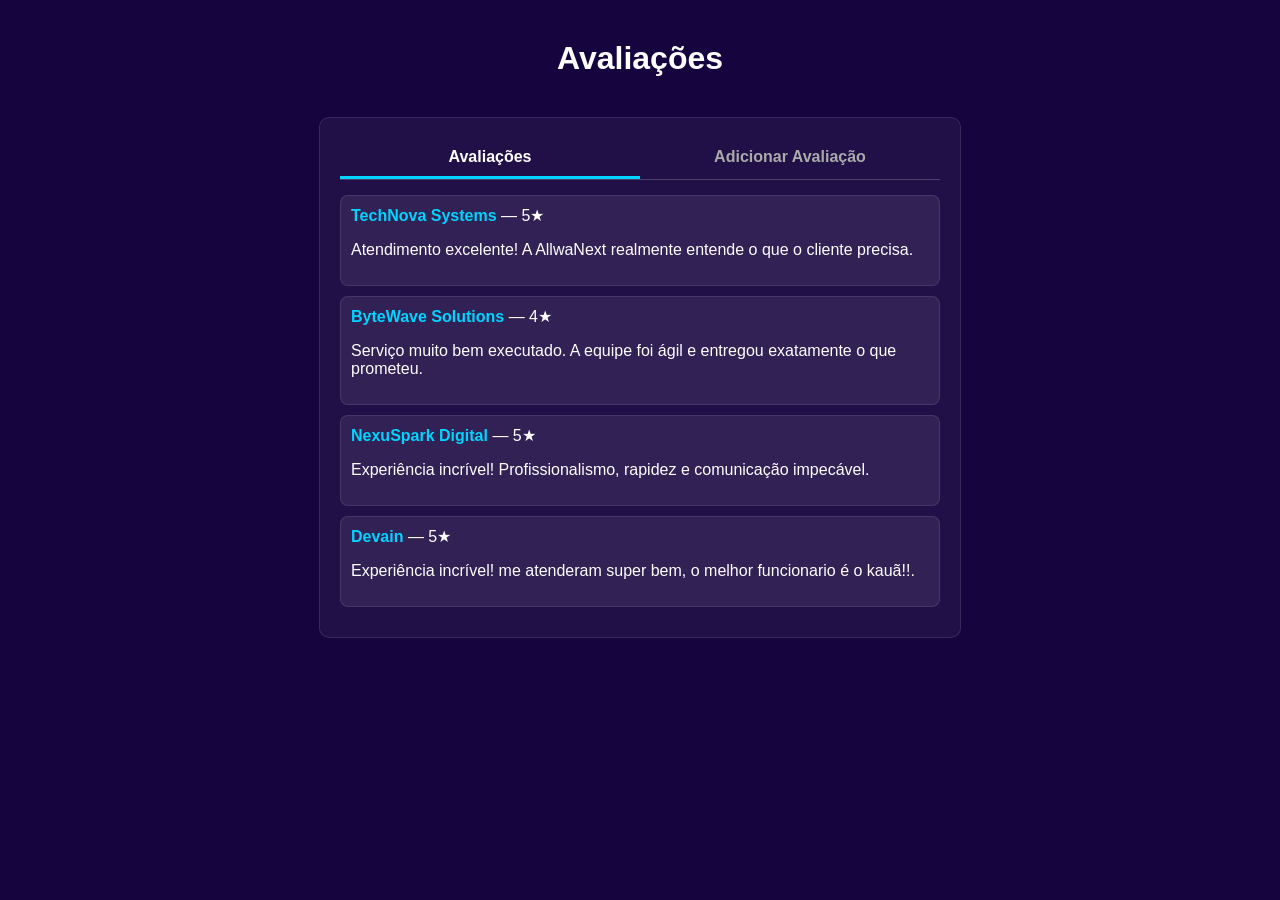
<file: avaliacoes.html>
<!--
  Este arquivo HTML mostra a aba de avaliaçao e também pra adicionar uma nova avaliação da própria pessoa
-->
<!DOCTYPE html>
<html lang="pt-br">
<head>
  <!-- Metadados obrigatórios para charset e responsividade -->
  <meta charset="UTF-8">
  <meta name="viewport" content="width=device-width, initial-scale=1">

  <!-- Título da página -->
  <title>Avaliações</title>

  <!-- Importação do arquivo CSS externo -->
  <link rel="stylesheet" href="avaliacao.css">
  <style>
    .logo {
      position: absolute;
      top: 15px;
      right: 20px;
      font-size: 1.4rem;
      font-weight: bold;
      color: #fff;
      font-family: Arial, sans-serif;
    }
  </style>
</head>
<body>

<!-- Logo no canto superior direito -->
<div class="logo"></div>

<!-- Título principal da página -->
<h1>Avaliações</h1>

<!-- Card principal que contém abas e conteúdo -->
<div class="card">

  <!-- Abas de navegação entre lista e novo envio -->
  <div class="tabs">
    <div class="tab active" data-tab="lista">Avaliações</div>
    <div class="tab" data-tab="nova">Adicionar Avaliação</div>
  </div>

  <!-- Painel da lista de avaliações -->
  <div id="lista" class="panel active">
    <!-- Conteúdo das avaliações será inserido via JavaScript -->
    <div id="reviews"></div>
  </div>

  <!-- Painel do formulário de nova avaliação -->
  <div id="nova" class="panel">
    <form id="form">

      <!-- Campo nome -->
      <label>Seu nome:</label>
      <input type="text" id="nome">

      <!-- Área de estrelas clicáveis para nota -->
      <label>Nota:</label>
      <div class="stars" id="rating">
        <span data-v="1">★</span>
        <span data-v="2">★</span>
        <span data-v="3">★</span>
        <span data-v="4">★</span>
        <span data-v="5">★</span>
      </div>

      <!-- Campo comentário -->
      <label>Comentário:</label>
      <textarea id="coment"></textarea>

      <!-- Botão para enviar avaliação -->
      <button>Enviar</button>
    </form>
  </div>

</div>

<script>
  // Valor padrão da nota selecionada
  let notas = 5;

  // Captura todas as estrelas
  const stars = document.querySelectorAll("#rating span");

  // Div onde as avaliações são exibidas / Neste projeto, os comentários enviados pelo usuário não são gravados em banco de dados.
/*O armazenamento é feito somente na memória do navegador, significando que os dados existem apenas enquanto a página permanece aberta ou enquanto a aba do navegador não é recarregada.*/
  const reviewsDiv = document.getElementById("reviews");

  // Função para ativar seleção visual das estrelas
  stars.forEach(s => {
    s.onclick = () => {
      notas = s.dataset.v;
      stars.forEach(x => x.style.opacity = x.dataset.v <= notas ? 1 : .3);
    };
  });

  // Controle de abas (ativa/desativa painéis)
  document.querySelectorAll(".tab").forEach(t => {
    t.onclick = () => {
      document.querySelectorAll(".tab").forEach(x => x.classList.remove("active"));
      document.querySelectorAll(".panel").forEach(p => p.classList.remove("active"));

      t.classList.add("active");
      document.getElementById(t.dataset.tab).classList.add("active");
    };
  });

  // Lista inicial de avaliações de exemplo
   const lista = [
  { nome: "TechNova Systems", nota: 5, msg: "Atendimento excelente! A AllwaNext realmente entende o que o cliente precisa." },
  { nome: "ByteWave Solutions", nota: 4, msg: "Serviço muito bem executado. A equipe foi ágil e entregou exatamente o que prometeu." },
  { nome: "NexuSpark Digital", nota: 5, msg: "Experiência incrível! Profissionalismo, rapidez e comunicação impecável." },
  { nome: "Devain", nota: 5, msg: "Experiência incrível! me atenderam super bem, o melhor funcionario é o kauã!!." }
];


  // Função que renderiza a lista de avaliações na tela
  function render() {
    reviewsDiv.innerHTML = lista.map(r => `
      <div class="review">
        <strong>${r.nome}</strong> — ${r.nota}★
        <p>${r.msg}</p>
      </div>
    `).join("");
  }

  // Renderiza avaliações iniciais
  render();

  // Controle do envio do formulário

  form.onsubmit = (e) => {
    e.preventDefault();

    const nome = document.getElementById("nome").value || "Anônimo";
    const msg = document.getElementById("coment").value;

    // Adiciona nova avaliação ao início da lista / mas ela existe apenas na memória do navegador e se recarregar a página irá sumir a avaliação 
    lista.unshift({ nome, nota: notas, msg });
    render();

    // Limpa formulário e reseta estrelas
    form.reset();
    notas = 5;
    stars.forEach(x => x.style.opacity = 1);

    // Volta para a aba de lista após enviar
    document.querySelector("[data-tab='lista']").click();
  };
</script>

</body>
</html>
</file>
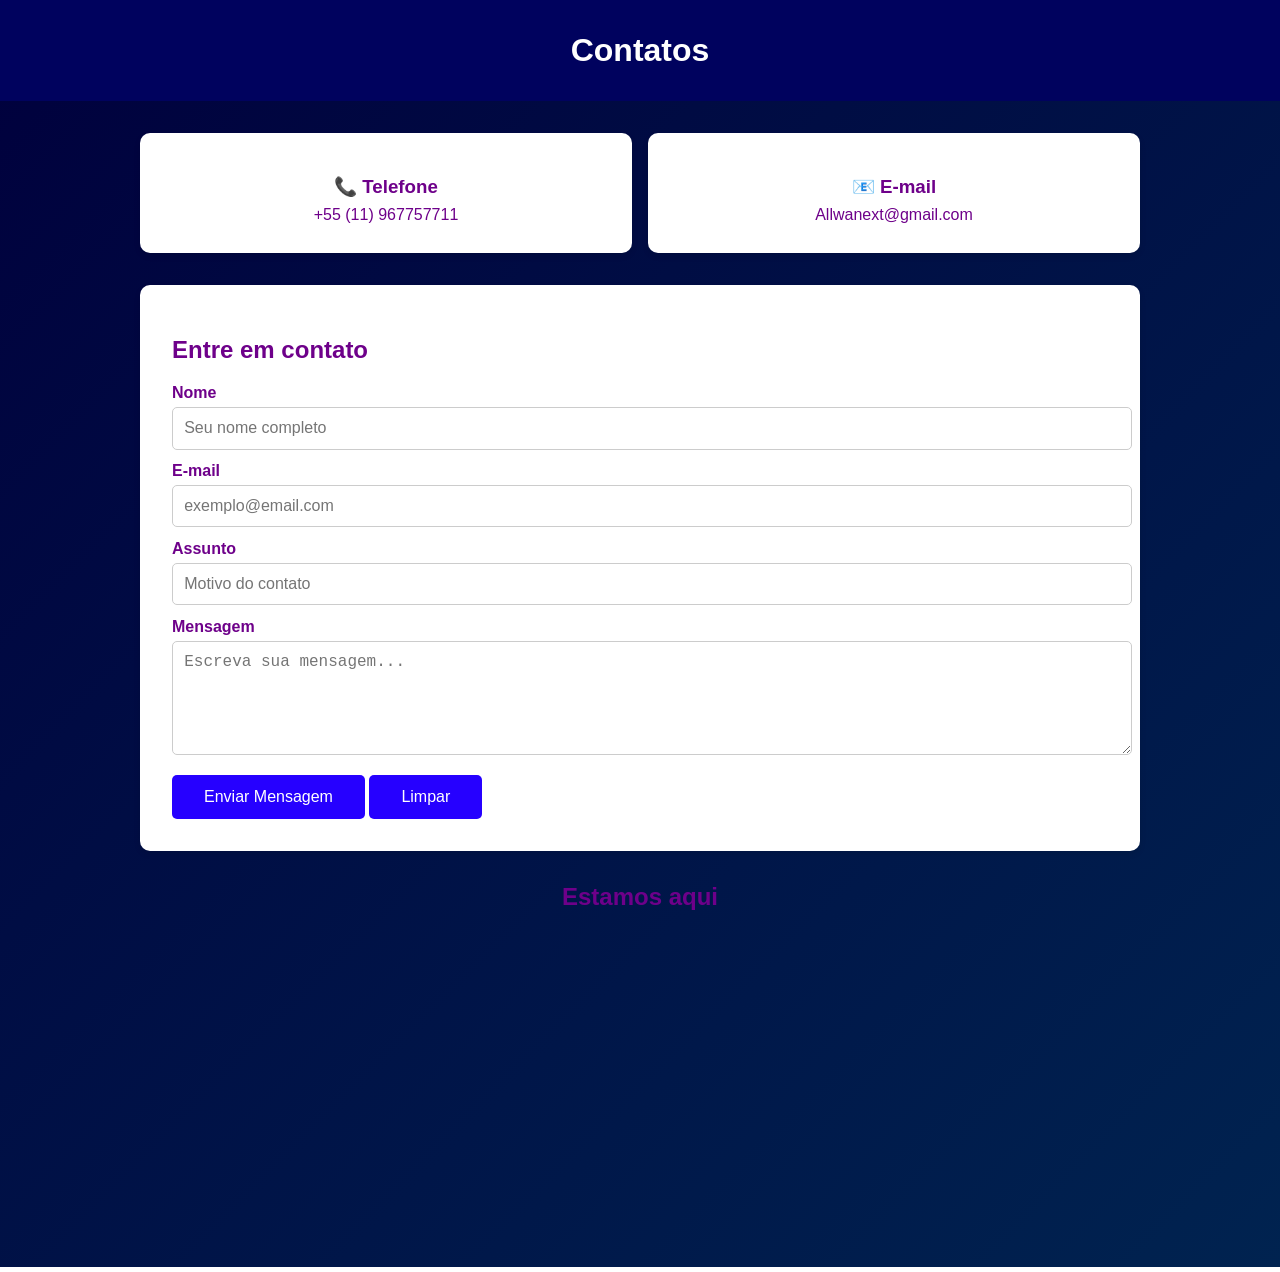
<file: contato.html>
<!DOCTYPE html>
<html lang="pt-br">
<head>
  <meta charset="UTF-8">
  <meta name="viewport" content="width=device-width, initial-scale=1.0">
  <title>Contatos</title>
  <link rel="stylesheet" href="contato.css">
  <style>
  </style>
</head>
<body>

  <header>Contatos</header>

  <div class="container">

    <!-- Informações de contato -->
    <div class="info-cards">
      <div class="card">
        <h3>📞 Telefone</h3>
        <p>+55 (11) 967757711</p>
      </div>
      <div class="card">
        <h3>📧 E-mail</h3>
        <p>Allwanext@gmail.com</p>
      </div>
    </div>

    <!-- Formulário de contato -->
    <div class="contact-form">
      <h2>Entre em contato</h2>
      <form onsubmit="enviarContato(event)">
        <label for="nome">Nome</label>
        <input type="text" id="nome" placeholder="Seu nome completo" required>

        <label for="email">E-mail</label>
        <input type="email" id="email" placeholder="exemplo@email.com" required>

        <label for="assunto">Assunto</label>
        <input type="text" id="assunto" placeholder="Motivo do contato" required>

        <label for="mensagem">Mensagem</label>
        <textarea id="mensagem" placeholder="Escreva sua mensagem..." rows="5" required></textarea>

        <button type="submit">Enviar Mensagem</button>
         <button type="reset">Limpar</button>
      </form>
    </div>

    <div class="map">
      <h2>Estamos aqui </h2>
      <iframe src='https://www.google.com/maps/embed?pb=!1m18!1m12!1m3!1d3657.6437214046487!2d-46.47680412467046!3d-23.545313378810874!2m3!1f0!2f0!3f0!3m2!1i1024!2i768!4f13.1!3m3!1m2!1s0x94ce66dec98fb855%3A0xf2b061ffbcd2ecf8!2sNeo%20Qu%C3%ADmica%20Arena!5e0!3m2!1spt-BR!2sbr!4v1764079828877!5m2!1spt-BR!2sbr' width="600" height="450" style="border:0;" allowfullscreen="" loading="lazy" referrerpolicy="no-referrer-when-downgrade"></iframe></iframe>
    </div>

  </div>

  <script>
    function enviarContato(event) {
      event.preventDefault();
      alert("✅ Sua mensagem foi enviada! Entraremos em contato em breve.");
      document.querySelector("form").reset();
    }
  </script>

</body>
</html>
</file>
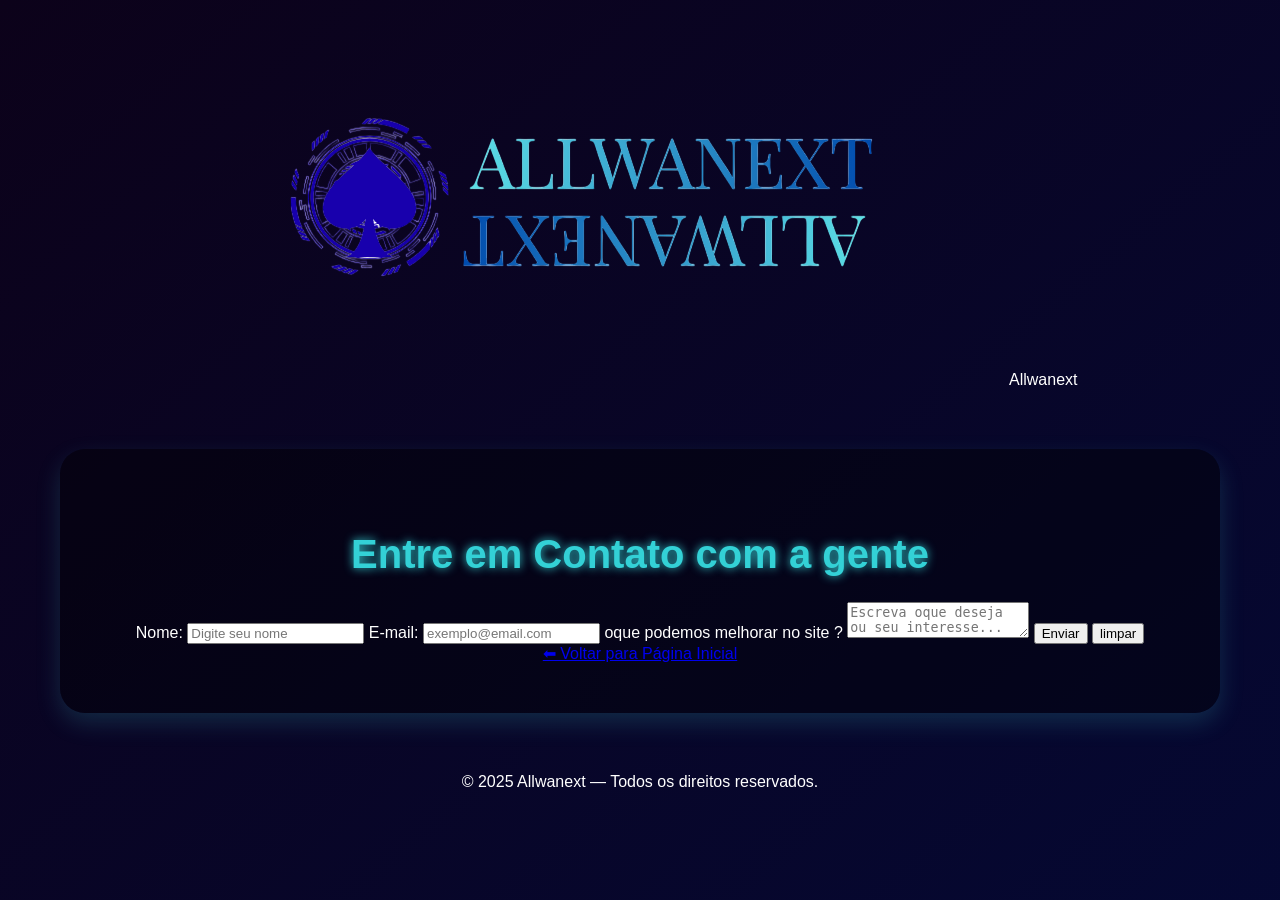
<file: fale_conosco.html>
<!DOCTYPE html>
<html lang="pt-br">
<head>
  <meta charset="UTF-8">
  <meta name="viewport" content="width=device-width, initial-scale=1.0">
  <title>Fale conosco</title>
  <link rel="stylesheet" href="style.css">
</head>

<body>

<header class="topo">
  <img src="img/ALLFUTURE .png" alt="Logo Allwanext" class="logo">
  <span class="nome-site">Allwanext</span>
</header>

  <section class="formulario">
    <h2>Entre em Contato com a gente</h2>
    <form onsubmit="enviar(event)">
      <label for="nome">Nome:</label>
      <input type="text" id="nome" placeholder="Digite seu nome" required>

      <label for="email">E-mail:</label>
      <input type="email" id="email" placeholder="exemplo@email.com" required>

      <label for="mensagem"> oque podemos melhorar no site ? </label>
      <textarea id="mensagem" placeholder="Escreva oque deseja ou seu interesse..." required></textarea>

      <button type="submit">Enviar</button>
      <button type="reset">limpar</button>
    </form>

    <a href="home.html" class="voltar">⬅ Voltar para Página Inicial</a>
  </section>

  <footer class="footer">
        <p>© 2025 Allwanext — Todos os direitos reservados.</p>
    </footer>


  <script>
    function enviar(event) {
      event.preventDefault();
      alert("✅ enviado com sucesso! Vamos analisar sua sujestão.");
      document.querySelector("form").reset();
    }
  </script>

</body>
</html>
</file>
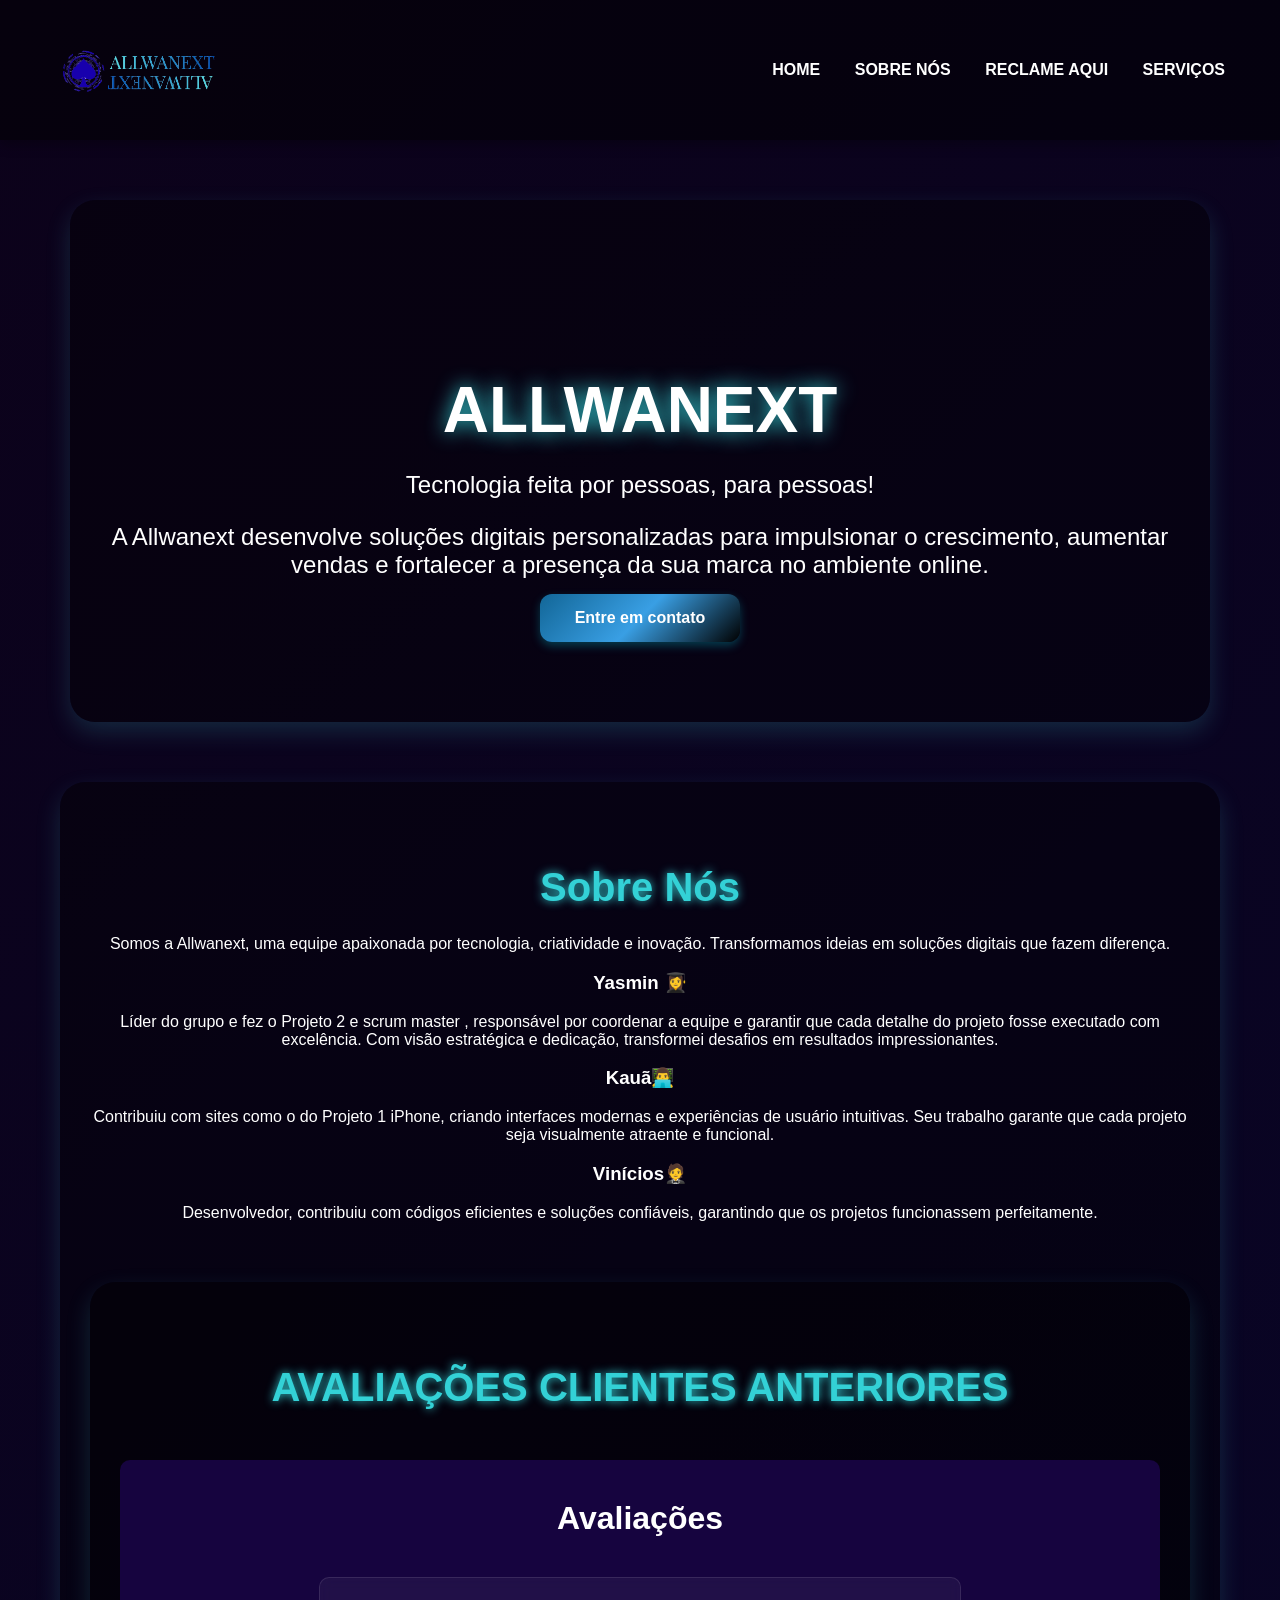
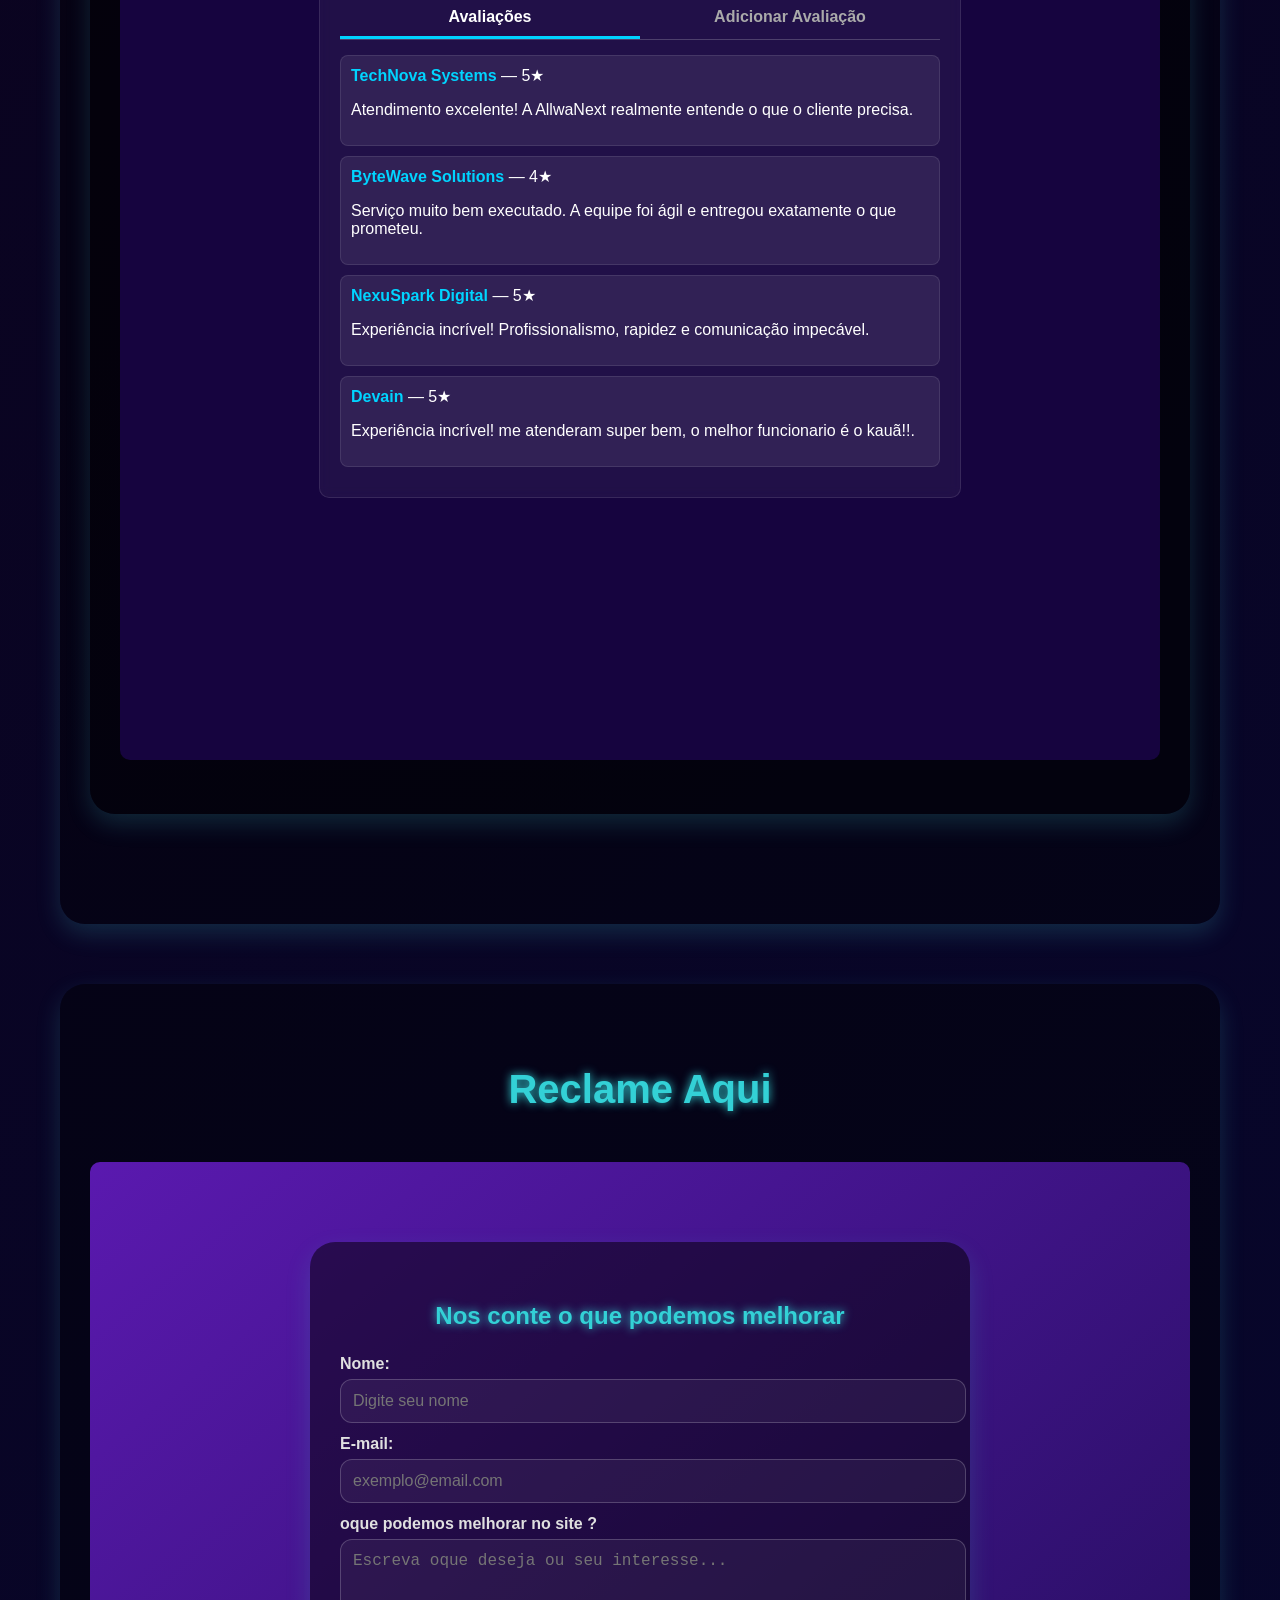
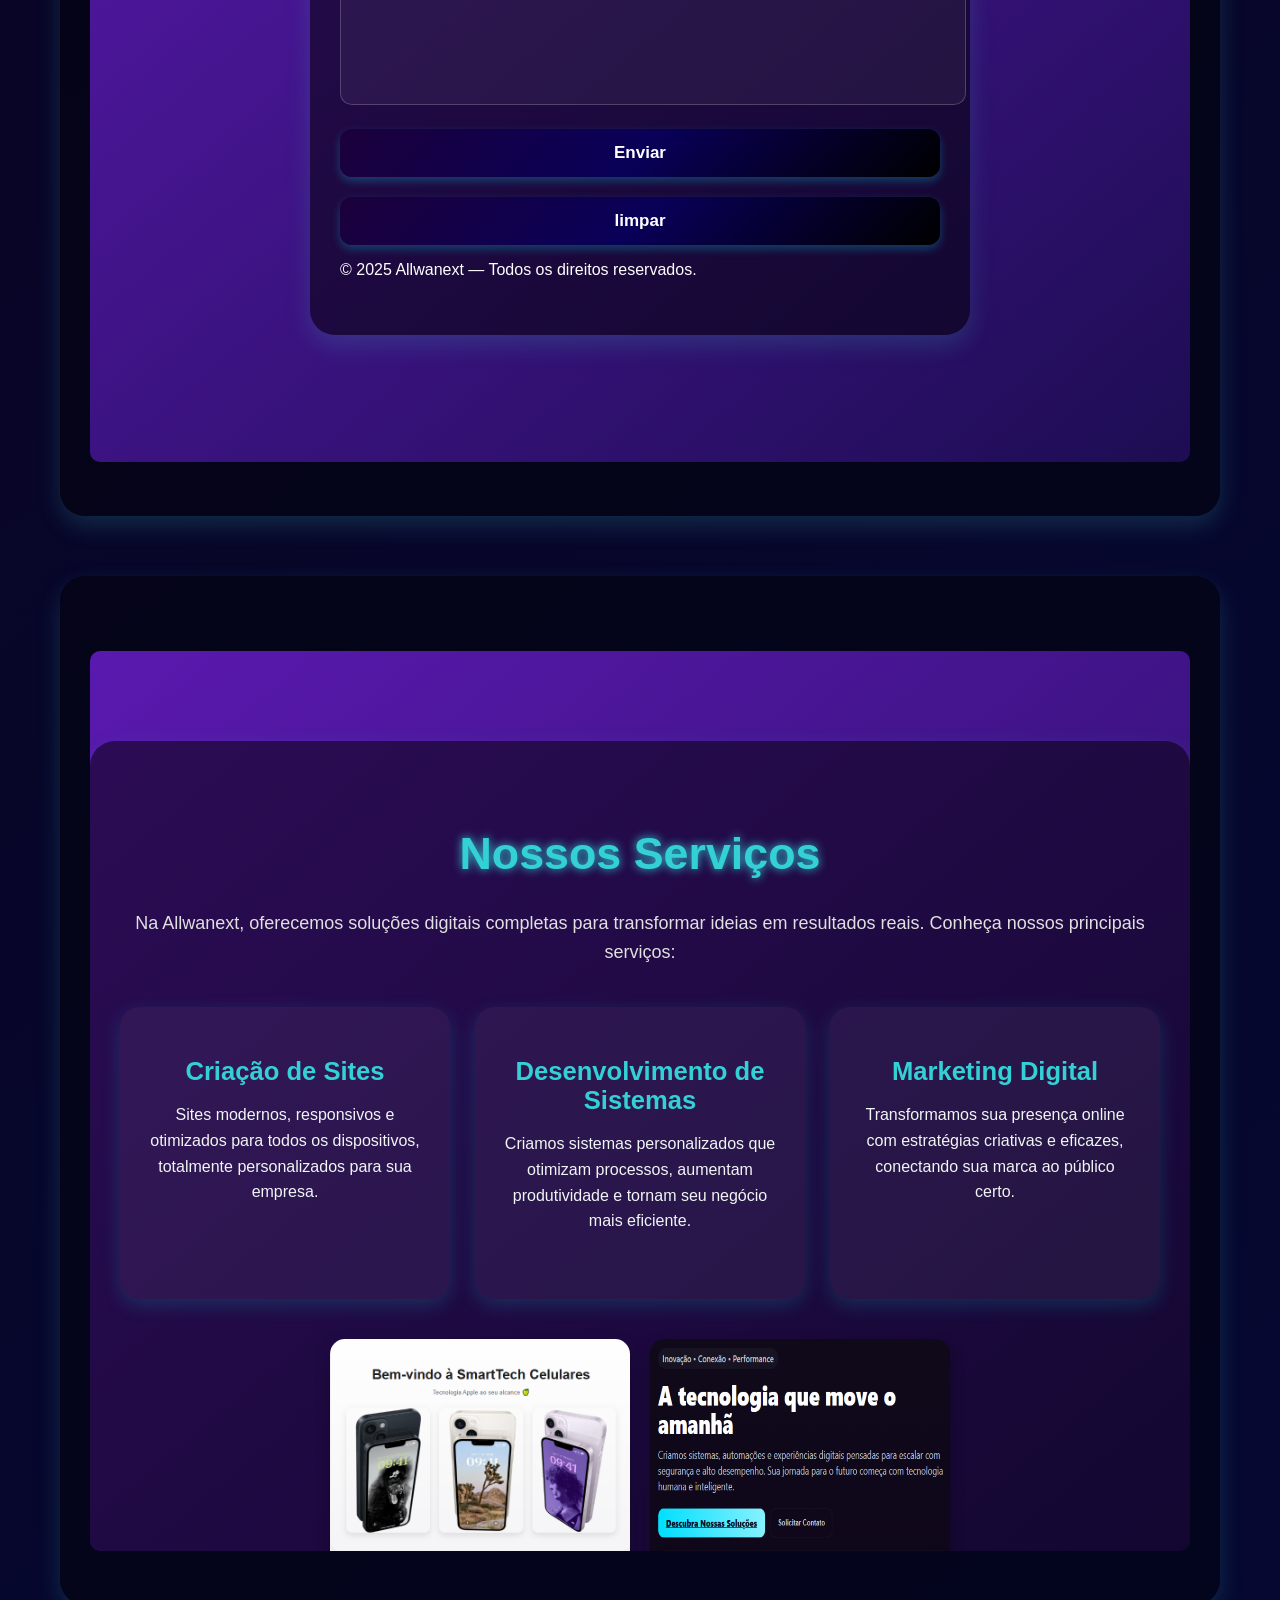
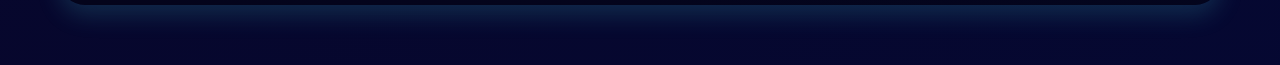
<file: home.html>
<!DOCTYPE html>
<html lang="pt-br">
<head>
    <meta charset="UTF-8">
    <meta name="viewport" content="width=device-width, initial-scale=1.0">
    <title>Allwanext</title>
    <link rel="stylesheet" href="style.css">
</head>
<body>

    <!-- MENU -->
    <header class="header">
        <img src="img/logo.png" alt="Logo ALLWANEXT" class="logo">
        <nav class="navbar">
            <a href="#home">HOME</a>
            <a href="#sobre_nos">SOBRE NÓS</a>
            <a href="#reclame_aqui">RECLAME AQUI</a>
            <a href="#servicos">SERVIÇOS</a>
        </nav>
    </header>

    <!-- HERO -->
    <section id="home" class="hero">
        <h1 class="title">ALLWANEXT</h1>
        <p class="subtitle">Tecnologia feita por pessoas, para pessoas!</p>
        <p class="subtitle">A Allwanext desenvolve soluções digitais personalizadas para impulsionar o crescimento, aumentar vendas e fortalecer a presença da sua marca no ambiente online.</p>

        <a href="contato.html" class="btn">Entre em contato</a>
    </section>

        <!-- SOBRE NÓS -->
<section id="sobre_nos" class="sobre-section">
    <h2>Sobre Nós</h2>
    <p>Somos a Allwanext, uma equipe apaixonada por tecnologia, criatividade e inovação. Transformamos ideias em soluções digitais que fazem diferença.</p>

    <div class="equipe">
        <div class="membro">
            <h3>Yasmin 👩‍🎓</h3>
            <p>Líder do grupo e fez o Projeto 2 e scrum master , responsável por coordenar a equipe e garantir que cada detalhe do projeto fosse executado com excelência. Com visão estratégica e dedicação, transformei desafios em resultados impressionantes.</p>
        </div>
        <div class="membro">
            <h3>Kauã👨‍💻</h3>
            <p>Contribuiu com sites como o do Projeto 1 iPhone, criando interfaces modernas e experiências de usuário intuitivas. Seu trabalho garante que cada projeto seja visualmente atraente e funcional.</p>
        </div>
        <div class="membro">
            <h3>Vinícios🤵</h3>
            <p>Desenvolvedor, contribuiu com códigos eficientes e soluções confiáveis, garantindo que os projetos funcionassem perfeitamente.</p>
        </div>
        <!-- RECLAME AQUI -->
    <section id="avaliacao" class="avaliacao-section">
        <h2>AVALIAÇÕES CLIENTES ANTERIORES</h2>
        <iframe src="avaliacoes.html" width="100%" height="900px"></iframe>
    </section>
</section>

    <!-- RECLAME AQUI -->
    <section id="reclame_aqui" class="reclame-section">
        <h2>Reclame Aqui</h2>
        <iframe src="reclame_aquii.html" width="100%" height="900px"></iframe>
    </section>

    <!-- SERVIÇOS -->
    <section id="" class="servicos-section">
        <iframe src="servicos.html" width="100%" height="900px"></iframe>
    </section>
    
</body>
</html>
</file>
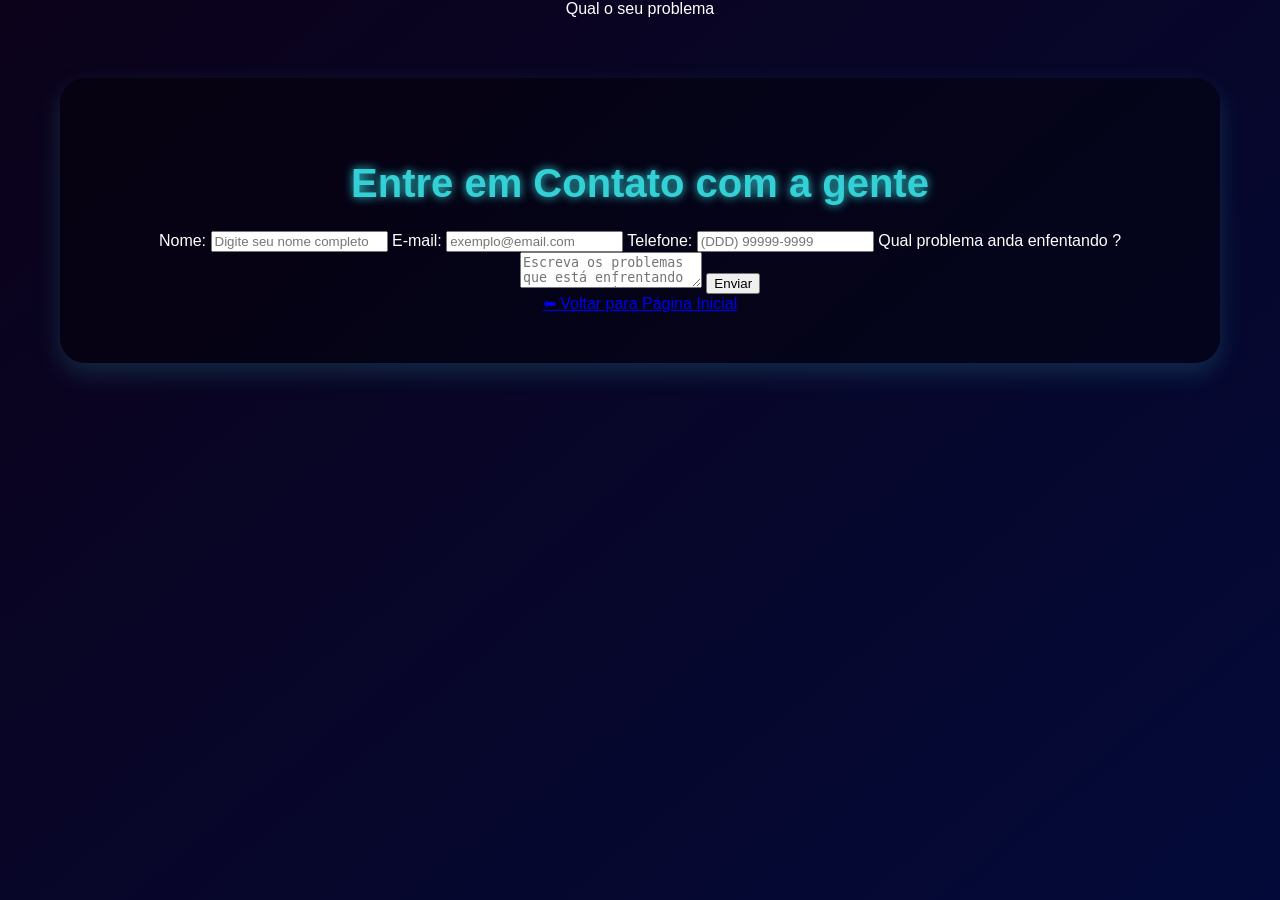
<file: reclame_aqui.html>
<!DOCTYPE html>
<html lang="pt-br">
<head>
  <meta charset="UTF-8">
  <meta name="viewport" content="width=device-width, initial-scale=1.0">
  <title>Reclamação</title>
  <link rel="stylesheet" href="style.css">
</head>

<body>

  <header>Qual o seu problema </header>

  <section class="formulario">
    <h2>Entre em Contato com a gente</h2>
    <form onsubmit="enviar(event)">
      <label for="nome">Nome:</label>
      <input type="text" id="nome" placeholder="Digite seu nome completo" required>

      <label for="email">E-mail:</label>
      <input type="email" id="email" placeholder="exemplo@email.com" required>

      <label for="telefone">Telefone:</label>
      <input type="tel" id="telefone" placeholder="(DDD) 99999-9999">

      <label for="mensagem"> Qual problema anda enfentando ? </label>
      <textarea id="mensagem" placeholder="Escreva os problemas que está enfrentando com nosso site..." required></textarea>

      <button type="submit">Enviar</button>
    </form>

    <a href="home.html" class="voltar">⬅ Voltar para Página Inicial</a>
  </section>

  <script>
    function enviar(event) {
      event.preventDefault();
      alert("✅ enviado com sucesso! Vamos analisar seu problema e tentar resolver.");
      document.querySelector("form").reset();
    }
  </script>

</body>
</html>
</file>
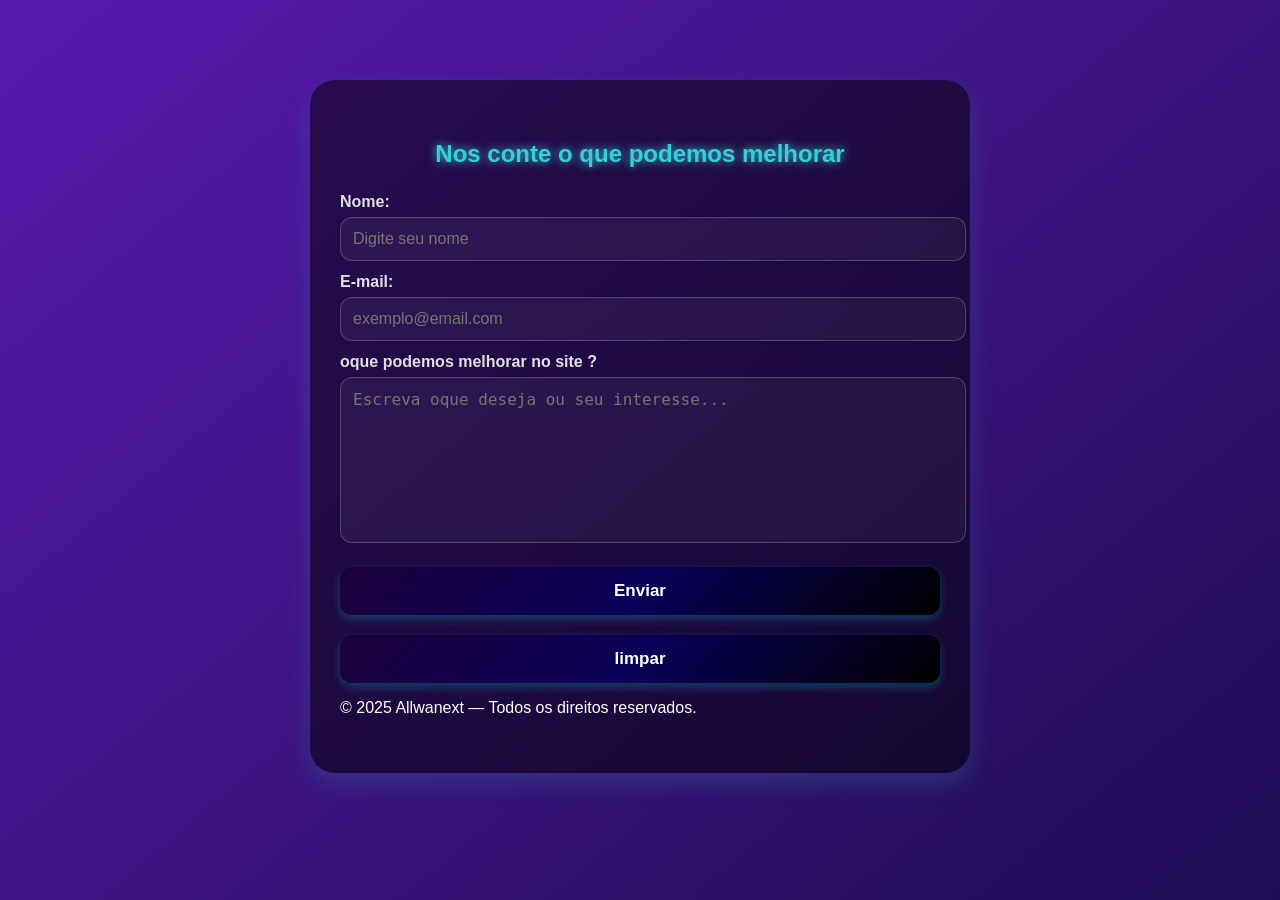
<file: reclame_aquii.html>
<!DOCTYPE html>
<html lang="pt-br">
<head>
  <meta charset="UTF-8">
  <meta name="viewport" content="width=device-width, initial-scale=1.0">
  <title>Reclame aqui</title>
  <link rel="stylesheet" href="reclame_aquii.css">
</head>

<body>

  <section class="formulario">
    <h2>Nos conte o que podemos melhorar</h2>
    <form onsubmit="enviar(event)">
      <label for="nome">Nome:</label>
      <input type="text" id="nome" placeholder="Digite seu nome" required>

      <label for="email">E-mail:</label>
      <input type="email" id="email" placeholder="exemplo@email.com" required>

      <label for="mensagem"> oque podemos melhorar no site ? </label>
      <textarea id="mensagem" placeholder="Escreva oque deseja ou seu interesse..." required></textarea>

      <button type="submit">Enviar</button>
      <button type="reset">limpar</button>
    </form>

  <footer class="footer">
        <p>© 2025 Allwanext — Todos os direitos reservados.</p>
    </footer>


  <script>
    function enviar(event) {
      event.preventDefault();
      alert("✅ enviado com sucesso! Vamos analisar sua sujestão.");
      document.querySelector("form").reset();
    }
  </script>

</body>
</html>
</file>
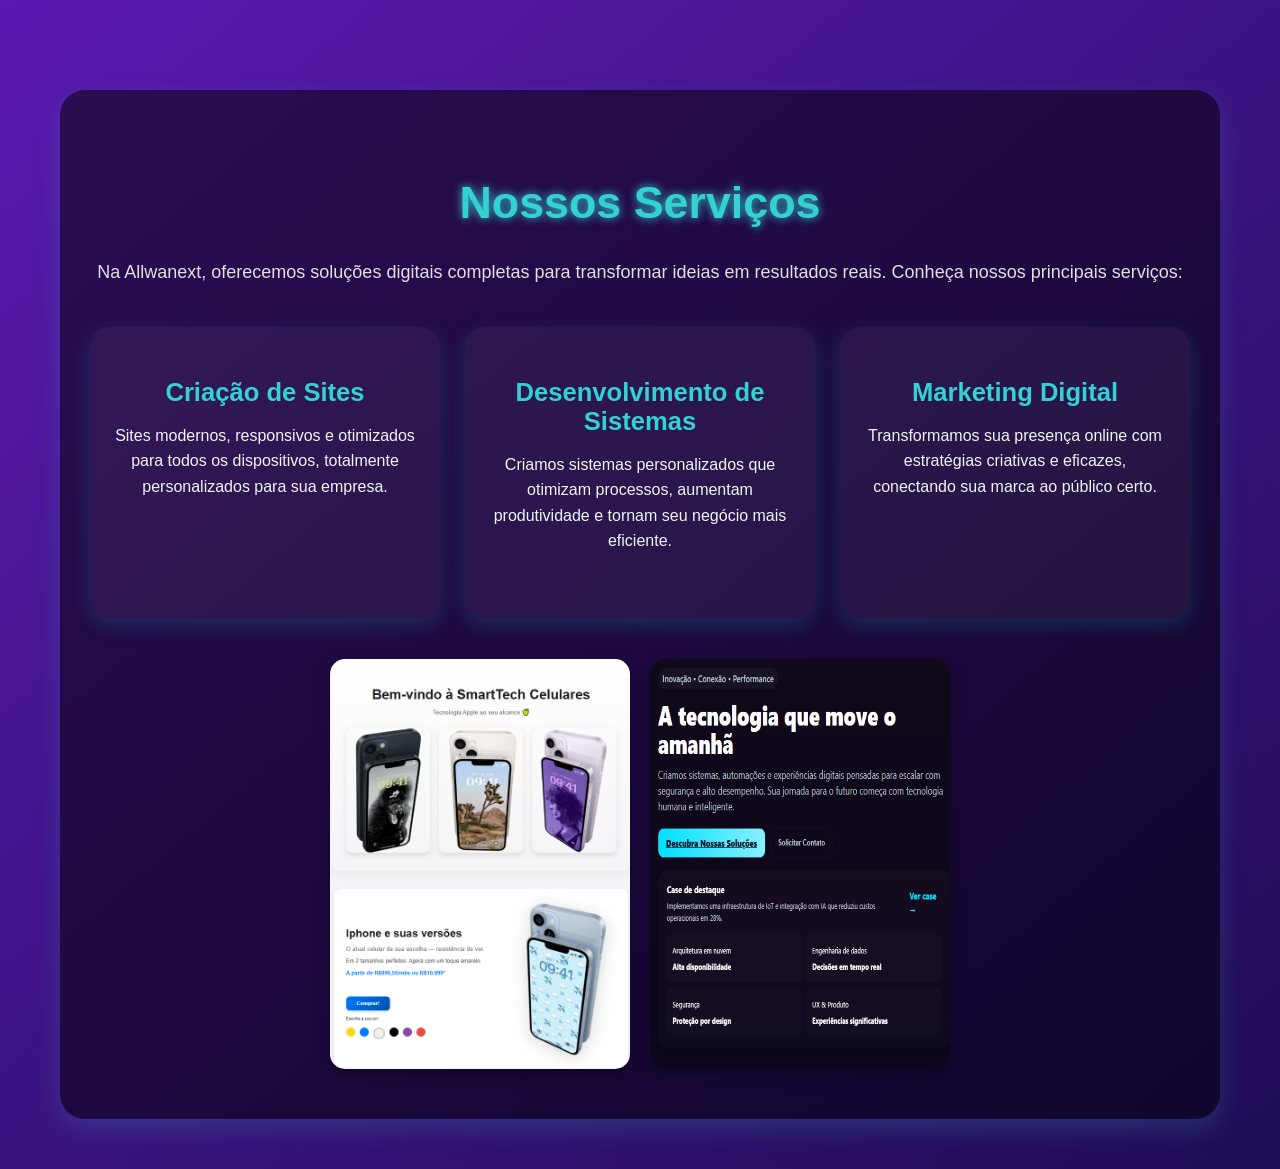
<file: servicos.html>
<!DOCTYPE html>
<html lang="pt-br">
<head>
  <meta charset="UTF-8">
  <meta name="viewport" content="width=device-width, initial-scale=1.0">
  <title>Serviços - Allwanext</title>
  <link rel="stylesheet" href="servicos.css">
</head>
<body>

  <!-- Header com logo -->
  <header class="header">
  </header>

  <!-- Seção de Serviços -->
  <section id="servicos" class="servicos-section">
    <h2>Nossos Serviços</h2>
    <p>Na Allwanext, oferecemos soluções digitais completas para transformar ideias em resultados reais. Conheça nossos principais serviços:</p>

    <div class="servicos-container">
      <div class="card">
        <h3>Criação de Sites</h3>
        <p>Sites modernos, responsivos e otimizados para todos os dispositivos, totalmente personalizados para sua empresa.</p>
      </div>

      <div class="card">
        <h3>Desenvolvimento de Sistemas</h3>
        <p>Criamos sistemas personalizados que otimizam processos, aumentam produtividade e tornam seu negócio mais eficiente.</p>
      </div>

      <div class="card">
        <h3>Marketing Digital</h3>
        <p>Transformamos sua presença online com estratégias criativas e eficazes, conectando sua marca ao público certo.</p>
      </div>
    </div>

    <!-- Galeria de projetos -->
    <div class="galeria">
      <img src="img/iphone.png" alt="Projeto 1">
      <img src="img/teste.png" alt="Projeto 2">
    </div>
  </section>

</body>
</html>
</file>
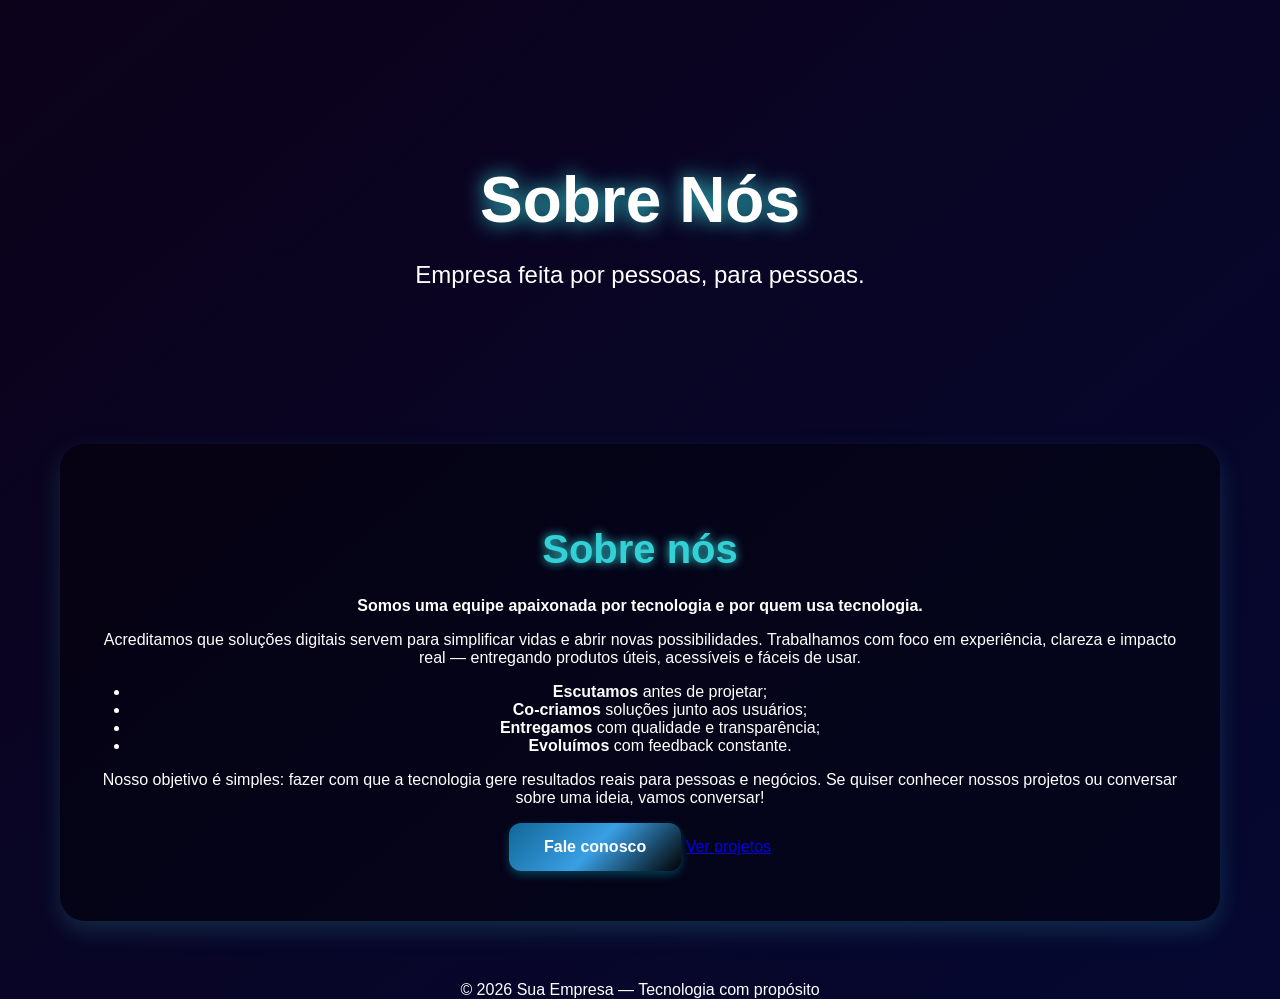
<file: sobre_nos.html>
<!DOCTYPE html>
<html lang="pt-BR">

<head>
  <meta charset="utf-8" />
  <meta name="viewport" content="width=device-width,initial-scale=1" />

  <!-- Título que aparece na aba do navegador -->
  <title>Sobre Nós — Empresa</title>

  <!-- Ligação com o arquivo de estilos externos -->
  <link rel="stylesheet" href="style.css">
</head>


<body>
  <!-- Conteúdo principal do site -->
  <main class="site">

    <!-- HERO / CABEÇALHO PRINCIPAL COM TÍTULO E FRASE DE IMPACTO -->
   
    <header class="hero" role="banner" aria-hidden="false">
      <div class="hero-content">
        <!-- Título da página -->
        <h1 class="title">Sobre Nós</h1>

        <!-- Subtítulo curto e impactante -->
        <p class="subtitle">Empresa feita por pessoas, para pessoas.</p>
      </div>
    </header>


    <!-- SEÇÃO "SOBRE NÓS" -->
   
    <section class="about" aria-labelledby="about-title">
      <div class="container">

        <!-- Esse h2 não aparece visualmente (sr-only), mas ajuda na acessibilidade -->
        <h2 id="about-title" class="sr-only">Sobre nós</h2>

        <!-- Card que centraliza e organiza o conteúdo -->
        <div class="card">

          <!-- Primeira frase de impacto -->
          <p class="lead">
            <strong>Somos uma equipe apaixonada por tecnologia e por quem usa tecnologia.</strong>
          </p>

          <!-- Um texto explicando visão e objetivo -->
          <p>
            Acreditamos que soluções digitais servem para simplificar vidas e abrir novas possibilidades.
            Trabalhamos com foco em experiência, clareza e impacto real — entregando produtos úteis, acessíveis
            e fáceis de usar.
          </p>

          <!-- Uma lista que explica como a empresa trabalha -->
          <ul class="how">
            <li><strong>Escutamos</strong> antes de projetar;</li>
            <li><strong>Co-criamos</strong> soluções junto aos usuários;</li>
            <li><strong>Entregamos</strong> com qualidade e transparência;</li>
            <li><strong>Evoluímos</strong> com feedback constante.</li>
          </ul>

          <!-- A conclusão da seção -->
          <p class="closing">
            Nosso objetivo é simples: fazer com que a tecnologia gere resultados reais para pessoas e negócios.
            Se quiser conhecer nossos projetos ou conversar sobre uma ideia, vamos conversar!
          </p>

          <!-- Botões para ação -->
          <div class="cta">
            <a href="#contato" class="btn">Fale conosco</a>
            <a href="#projetos" class="link">Ver projetos</a>
          </div>

        </div>
      </div>
    </section>


    <!-- RODAPÉ -->
    
    <footer class="site-footer" role="contentinfo">
      <div class="container small">
        © <span id="year"></span> Sua Empresa — Tecnologia com propósito
      </div>
    </footer>

  </main>


 
  <!-- SCRIPT: ATUALIZA O ANO DO RODAPÉ AUTOMATICAMENTE -->

  <script>
    document.getElementById('year').textContent = new Date().getFullYear();
  </script>

</body>
</html>
</file>
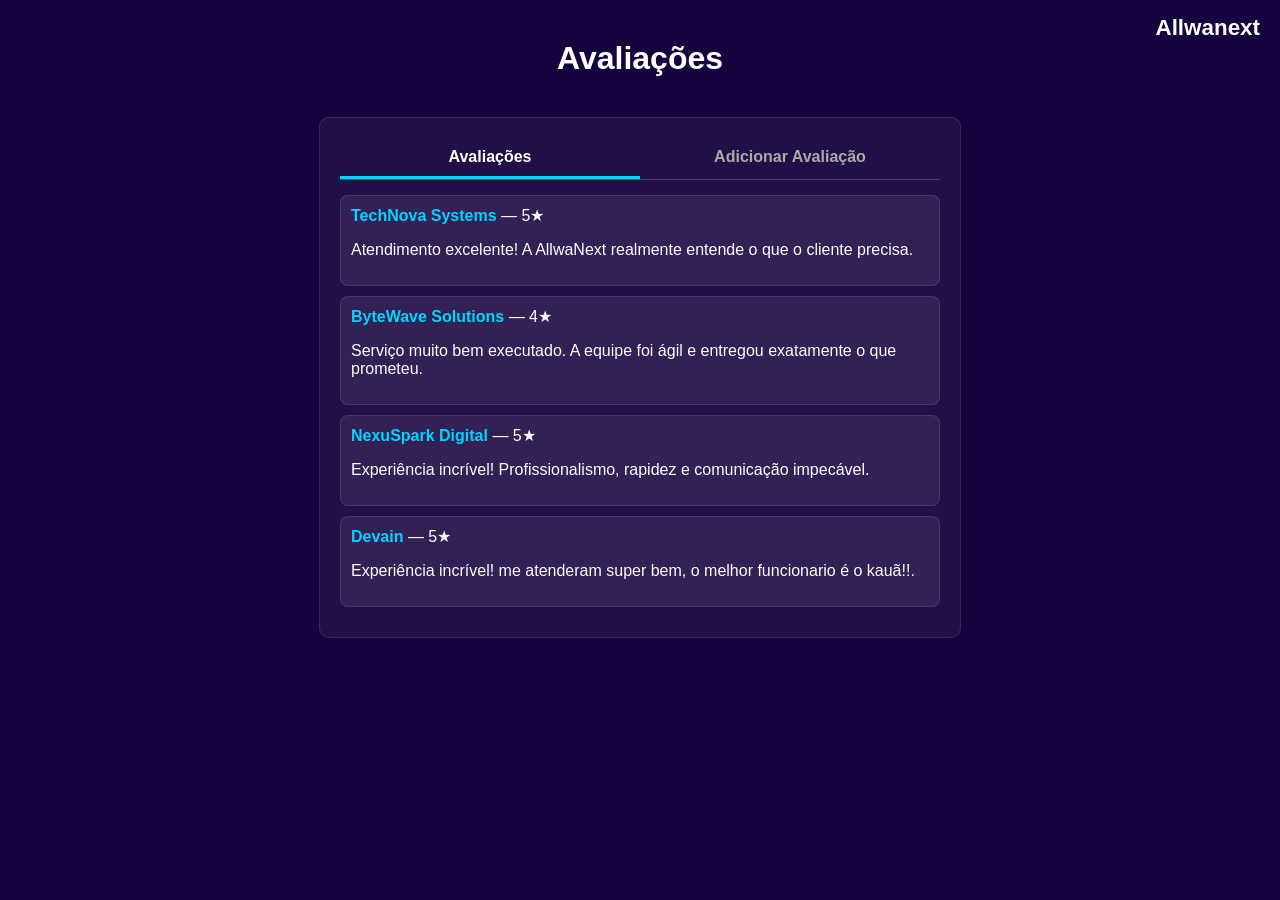
<file: Avaliaçao/avaliação.html>
<!--
  Este arquivo HTML mostra a aba de avaliaçao e também pra adicionar uma nova avaliação da própria pessoa
-->
<!DOCTYPE html>
<html lang="pt-br">
<head>
  <!-- Metadados obrigatórios para charset e responsividade -->
  <meta charset="UTF-8">
  <meta name="viewport" content="width=device-width, initial-scale=1">

  <!-- Título da página -->
  <title>Avaliações</title>

  <!-- Importação do arquivo CSS externo -->
  <link rel="stylesheet" href="style.css">
  <style>
    .logo {
      position: absolute;
      top: 15px;
      right: 20px;
      font-size: 1.4rem;
      font-weight: bold;
      color: #fff;
      font-family: Arial, sans-serif;
    }
  </style>
</head>
<body>

<!-- Logo no canto superior direito -->
<div class="logo">Allwanext</div>

<!-- Título principal da página -->
<h1>Avaliações</h1>

<!-- Card principal que contém abas e conteúdo -->
<div class="card">

  <!-- Abas de navegação entre lista e novo envio -->
  <div class="tabs">
    <div class="tab active" data-tab="lista">Avaliações</div>
    <div class="tab" data-tab="nova">Adicionar Avaliação</div>
  </div>

  <!-- Painel da lista de avaliações -->
  <div id="lista" class="panel active">
    <!-- Conteúdo das avaliações será inserido via JavaScript -->
    <div id="reviews"></div>
  </div>

  <!-- Painel do formulário de uma nova avaliação -->
  <div id="nova" class="panel">
    <form id="form">

      <!-- Campo nome -->
      <label>Seu nome:</label>
      <input type="text" id="nome">

      <!-- Área de estrelas clicáveis para nota -->
      <label>Nota:</label>
      <div class="stars" id="rating">
        <span data-v="1">★</span>
        <span data-v="2">★</span>
        <span data-v="3">★</span>
        <span data-v="4">★</span>
        <span data-v="5">★</span>
      </div>

      <!-- Campo comentário -->
      <label>Comentário:</label>
      <textarea id="coment"></textarea>

      <!-- Botão para enviar avaliação -->
      <button>Enviar</button>
    </form>
  </div>

</div>

<script>
  // Valor máximo da nota selecionada
  let notas = 5;

  // Captura todas as estrelas / ele pega todos os elementos span que estão dentro com o id rating.
  const stars = document.querySelectorAll("#rating span");

  // Div onde as avaliações são exibidas / pega a div onde as avaliações aparecem
  const reviewsDiv = document.getElementById("reviews");

  // Aqui ele pega cada estrela, adiciona um botão, depois de clicar ele salva o valor e aumenta a opacidade
  // e reduz a opacidade das estrelas acima da nota
  stars.forEach(s => {
    s.onclick = () => {
      notas = s.dataset.v;
      stars.forEach(x => x.style.opacity = x.dataset.v <= notas ? 1 : .3);
    };
  });

  // Ele pega todos os elementos com classe .tab (as abas) e quando clica em uma aba,
  // ele remove todas as abas e dos painéis e ativa somente a aba clicada
  document.querySelectorAll(".tab").forEach(t => {
    t.onclick = () => {
      document.querySelectorAll(".tab").forEach(x => x.classList.remove("active"));
      document.querySelectorAll(".panel").forEach(p => p.classList.remove("active"));

      t.classList.add("active");
      document.getElementById(t.dataset.tab).classList.add("active");
    };
  });

  // Lista de exemplo das avaliaçoes
   const lista = [
  { nome: "TechNova Systems", nota: 5, msg: "Atendimento excelente! A AllwaNext realmente entende o que o cliente precisa." },
  { nome: "ByteWave Solutions", nota: 4, msg: "Serviço muito bem executado. A equipe foi ágil e entregou exatamente o que prometeu." },
  { nome: "NexuSpark Digital", nota: 5, msg: "Experiência incrível! Profissionalismo, rapidez e comunicação impecável." },
  { nome: "Devain", nota: 5, msg: "Experiência incrível! me atenderam super bem, o melhor funcionario é o kauã!!." }
];


  //Percorre a lista de avaliação, cria um bloco HTML para cada avaliação, junta tudo em um único texto
  // e coloca tudo dentro da div reviews
  function render() {
    reviewsDiv.innerHTML = lista.map(r => `
      <div class="review">
        <strong>${r.nome}</strong> — ${r.nota}★
        <p>${r.msg}</p>
      </div>
    `).join("");
  }

  // Renderiza avaliações iniciais / Chama a função acima para mostrar as avaliações na tela assim que o site carregar.
  render();

  // Controle do envio do formulário / Impede que o formulário atualize a página ao enviar.
  // E depois pega os dados  
  form.onsubmit = (e) => {
    e.preventDefault();

    const nome = document.getElementById("nome").value || "Anônimo";
    const msg = document.getElementById("coment").value;

    // Adiciona nova avaliação ao início da lista / Coloca a nova avaliação no início da lista e renderiza tudo
    lista.unshift({ nome, nota: notas, msg });
    render();

    // Limpa formulário e reseta estrelas
    form.reset();
    notas = 5;
    stars.forEach(x => x.style.opacity = 1);

    // Volta para a aba de lista após enviar
    document.querySelector("[data-tab='lista']").click();
  };
</script>

</body>
</html>
</file>
<file: avaliacao.css>
/* ================= ESTILO GERAL DA PÁGINA =================
   Define cor de fundo, fonte básica e cor padrão do texto.
   Deixa o visual escuro e moderno. */
body {
  background: #16043f;
  color: #fff;
  font-family: Arial, sans-serif;
  margin: 0;
  padding: 0;
}

/* Título principal da página */
h1 {
  text-align: center;
  margin-top: 40px;
  font-size: 2rem;
  font-weight: bold;
}

/* ================= CARD PRINCIPAL =================
   Caixa central onde ficam as abas, avaliações e formulário.
   Usa glassmorphism leve com blur e transparência. */
.card {
  width: 90%;
  max-width: 600px;
  margin: 40px auto;
  background: rgba(255, 255, 255, 0.05);
  padding: 20px;
  border-radius: 10px;
  backdrop-filter: blur(6px);
  border: 1px solid rgba(255, 255, 255, 0.1);
}

/* ================= LOGO SUPERIOR DIREITA =================
   Mostra a marca "AllwaNext" no topo, em branco e negrito. */
.logo {
  position: absolute;
  top: 15px;
  right: 20px;
  font-size: 1.4rem;
  font-weight: bold;
  color: #fff;
  font-family: Arial, sans-serif;
}

/* ================= ABAS =================
   São usadas para alternar entre a lista e o formulário.
   A aba ativa muda de cor e ganha linha inferior. */
.tabs {
  display: flex;
  border-bottom: 1px solid rgba(255, 255, 255, 0.2);
  margin-bottom: 15px;
}

.tab {
  flex: 1;
  text-align: center;
  padding: 10px;
  cursor: pointer;
  font-weight: bold;
  color: #aaa;
}

.tab.active {
  color: #fff;
  border-bottom: 3px solid #00d4ff;
}

/* ================= PAINÉIS =================
   Apenas o painel ativo é exibido. */
.panel {
  display: none;
}
.panel.active {
  display: block;
}

/* ================= LISTA DE AVALIAÇÕES =================
   Cada avaliação é exibida como um card interno. */
.review {
  background: rgba(255, 255, 255, 0.07);
  padding: 10px;
  margin-bottom: 10px;
  border-radius: 8px;
  border: 1px solid rgba(255, 255, 255, 0.1);
}

.review strong {
  color: #00d4ff; /* Nome do usuário destacado */
}

/* ================= FORMULÁRIO =================
   Campos de texto e textarea estilizados com transparência.
   Mantém visual coerente com o tema escuro. */
form label {
  display: block;
  margin-top: 10px;
  margin-bottom: 5px;
  font-weight: bold;
}

input,
textarea {
  width: 100%;
  padding: 10px;
  border-radius: 6px;
  border: none;
  margin-bottom: 10px;
  background: rgba(255, 255, 255, 0.15);
  color: #fff;
}

/* ================= ESTRELAS =================
   Estrelas clicáveis para selecionar a nota.
   Mudam de opacidade conforme a nota escolhida. */
.stars span {
  font-size: 22px;
  cursor: pointer;
  margin-right: 4px;
  opacity: .3;
  transition: .2s;
}

.stars span:hover {
  opacity: 1;
}

/* ================= BOTÃO DE ENVIO =================
   Botão com destaque azul neon para combinar com estilo tecnológico. */
button {
  width: 100%;
  padding: 12px;
  border: none;
  background: #00d4ff;
  color: #000;
  font-weight: bold;
  font-size: 1rem;
  border-radius: 6px;
  cursor: pointer;
  margin-top: 10px;
  transition: .2s;
}

button:hover {
  background: #00aacc; /* Tom mais escuro ao passar o mouse */
}
</file>
<file: contato.css>
body {
      font-family: 'Roboto', sans-serif;
      margin: 0;
      padding: 0;
      background: linear-gradient(135deg, #00003d, #002350);  /* faz um degrade animado no backgroung */
      color: #6e008a;
    }

    header {
      background-color: #00025e;
      color: rgb(255, 255, 255);
      text-align: center;
      padding: 2rem 0;
      font-size: 2rem;
      font-weight: bold;
    }

    .container {
      max-width: 1000px;
      margin: 2rem auto;
      padding: 0 1rem;
    }

    .info-cards {
      display: flex;
      flex-wrap: wrap; 
      gap: 1rem;
      margin-bottom: 2rem;
    }

    .card {
      flex: 1 1 300px;
      background-color: rgb(255, 255, 255);
      padding: 1.5rem;
      border-radius: 10px;
      box-shadow: 0 3px 6px rgba(0,0,0,0.1);
      text-align: center;
    }

    .card h3 {
      margin-bottom: 0.5rem;
    }

    .card p {
      margin: 0.3rem 0;
    }

    .contact-form {
      background-color: white;
      padding: 2rem;
      border-radius: 10px;
      box-shadow: 0 3px 6px rgba(0,0,0,0.1);
    }

    .contact-form label {
      display: block;
      margin: 0.8rem 0 0.3rem;
      font-weight: bold;
    }

    .contact-form input,
    .contact-form textarea {
      width: 100%;
      padding: 0.7rem;
      border-radius: 5px;
      border: 1px solid #ccc;
      font-size: 1rem;
    }

    .contact-form button {
      margin-top: 1rem;
      padding: 0.8rem 2rem;
      border: none;
      background-color: #2600ff;
      color: white;
      font-size: 1rem;
      border-radius: 5px;
      cursor: pointer;
    }

    .contact-form button:hover {
      background-color: #008cff;
    }

    .map {
      margin-top: 2rem;
      text-align: center;
    }

    .map iframe {
      width: 100%;
      height: 300px;
      border: none;
      border-radius: 10px;
    }

    @media (max-width: 700px) {
      .info-cards {
        flex-direction: column;
      }
    }
</file>
<file: style.css>
/* ===== ESTILO GLOBAL ===== */
body {
    margin: 0;
    font-family: "Poppins", Arial, sans-serif;
    color: #ffffff;
    background: linear-gradient(140deg, #0c021a, #020b3d, #5a19af);
    background-size: 300% 300%;
    animation: gradientWave 10s ease-in-out infinite;
    text-align: center;
}

@keyframes gradientWave {
    0% { background-position: 0% 50%; }
    50% { background-position: 100% 50%; }
    100% { background-position: 0% 50%; }
}

/* ===== HEADER ===== */
.header {
    display: flex;
    align-items: center;
    justify-content: space-between;
    padding: 20px 40px;
    background: rgba(0,0,0,0.5);
    box-shadow: 0 4px 12px rgba(0,0,0,0.3);
    position: sticky;
    top: 0;
    z-index: 100;
}

.header .logo {
    height: 100px;
    width: auto;
}

.navbar a {
    color: #ffffff;
    text-decoration: none;
    margin: 0 15px;
    font-weight: 600;
    transition: color 0.3s;
}

.navbar a:hover {
    color: #33d1d6;
}

/* ===== HERO ===== */
.hero {
    padding: 120px 20px 80px 20px;
}

.hero .title {
    font-size: 4rem;
    margin-bottom: 20px;
    text-shadow: 0 0 20px #33d1d6;
}

.hero .subtitle {
    font-size: 1.5rem;
    margin-bottom: 15px;
}

/* BOTÃO */
.btn {
    display: inline-block;
    padding: 15px 35px;
    background: linear-gradient(135deg, #126697, #399fe4, #000000);
    color: #ffffff;
    font-weight: 600;
    border-radius: 12px;
    text-decoration: none;
    transition: all 0.3s ease;
    box-shadow: 0 4px 10px rgba(0,234,255,0.25);
}

.btn:hover {
    background: linear-gradient(135deg, #00e1ff59, #00ccff44);
    transform: translateY(-2px);
    box-shadow: 0 6px 15px rgba(0,145,158,0.35);
}

/* ===== SEÇÕES ===== */
section {
    max-width: 1100px;
    margin: 60px auto;
    padding: 50px 30px;
    border-radius: 25px;
    background: rgba(0,0,0,0.4);
    box-shadow: 0 10px 25px rgba(59,187,196,0.2);
}

section h2 {
    text-align: center;
    color: #33d1d6;
    font-size: 2.5rem;
    margin-bottom: 25px;
    text-shadow: 0 0 10px #33d1d6;
}

/* IFRAME */
iframe {
    width: 100%;
    height: 900px;
    border: none;
    border-radius: 10px;
    margin-top: 25px;
}

/* RESPONSIVO */
@media(max-width:768px){
    .hero .title {
        font-size: 2.8rem;
    }

    .hero .subtitle {
        font-size: 1.2rem;
    }

    section {
        padding: 30px 15px;
        margin: 40px auto;
    }

    iframe {
        height: 600px;
    }

    .navbar {
        display: flex;
        flex-direction: column;
        gap: 15px;
    }
}
</file>
<file: reclame_aquii.css>
/* ===== ESTILO GLOBAL ===== */
body {
  margin: 0;
  font-family: "Poppins", Arial, sans-serif;
  color: #ffffff;
  background: linear-gradient(140deg, #5a19af, #010729, #5a19af);
  background-size: 300% 300%;
  animation: gradientWave 10s ease-in-out infinite;
  text-align: center;
}

@keyframes gradientWave {
  0% { background-position: 0% 50%; }
  50% { background-position: 100% 50%; }
  100% { background-position: 0% 50%; }
}

/* ===== FORMULÁRIO ===== */
.formulario {
  max-width: 600px;
  background: rgba(0,0,0,0.5);
  margin: 80px auto;
  padding: 40px 30px;
  border-radius: 25px;
  box-shadow: 0 10px 25px rgba(59, 187, 196, 0.2);
  text-align: left;
}

.formulario h2 {
  text-align: center;
  margin-bottom: 25px;
  color: #33d1d6;
  text-shadow: 0 0 10px #33d1d6;
}

label {
  display: block;
  margin: 12px 0 6px;
  font-weight: 600;
  color: #e0e0e0;
}

input, textarea {
  width: 100%;
  padding: 12px;
  border-radius: 12px;
  border: 1px solid rgba(255,255,255,0.2);
  font-size: 16px;
  outline: none;
  background: rgba(255,255,255,0.05);
  color: #ffffff;
  transition: border-color 0.3s ease, box-shadow 0.3s ease;
}

input:focus, textarea:focus {
  border-color: #33d1d6;
  box-shadow: 0 0 10px #33d1d6;
}

textarea {
  resize: none;
  height: 140px;
}

/* ===== BOTÃO ===== */
button {
  width: 100%;
  background: linear-gradient(135deg, #1c003b, #090058, #000000);
  color: white;
  border: none;
  padding: 14px;
  font-size: 17px;
  font-weight: 600;
  border-radius: 12px;
  cursor: pointer;
  transition: all 0.3s ease;
  margin-top: 20px;
  box-shadow: 0 4px 10px rgba(0, 234, 255, 0.25);
}

button:hover {
  background: linear-gradient(135deg, #00e1ff59, #00ccff44);
  transform: translateY(-2px);
  box-shadow: 0 6px 15px rgba(0, 145, 158, 0.35);
}

/* ===== LINK VOLTAR ===== */
.voltar {
  display: inline-block;
  margin-top: 20px;
  text-decoration: none;
  color: #33d1d6;
  font-weight: bold;
  transition: color 0.3s;
}

.voltar:hover {
  color: #00eeff;
}

/* ===== HEADER TOP ===== */
header.topo {
  display: flex;
  align-items: center;
  justify-content: space-between;
  background: linear-gradient(135deg, #000000, #000a94, #000000);
  color: white;
  padding: 20px 30px;
  font-size: 26px;
  font-weight: bold;
  box-shadow: 0 4px 12px rgba(0, 0, 0, 0.3);
}

header.topo .logo {
  height: 65px;
  width: auto;
}

header.topo .nome-site {
  user-select: none;
}

/* ===== RESPONSIVO ===== */
@media(max-width:768px){
  .formulario {
    margin: 50px 15px;
    padding: 30px 20px;
  }
}
</file>
<file: servicos.css>
/* ===== ESTILO GLOBAL ===== */
body {
  margin: 0;
  font-family: "Segoe UI", sans-serif;
  background: linear-gradient(140deg, #5a19af, #010729, #5a19af);
  background-size: 300% 300%;
  animation: gradientWave 10s ease-in-out infinite;
  color: #ffffff;
  text-align: center;
}

@keyframes gradientWave {
  0% { background-position: 0% 50%; }
  50% { background-position: 100% 50%; }
  100% { background-position: 0% 50%; }
}

/* ===== HEADER E LOGO ===== */
.header {
  width: 100%;
  padding: 20px 0;
  display: flex;
  justify-content: center;
  align-items: center;
}

.logo {
  height: 90px;
  width: auto;
  filter: drop-shadow(0 0 6px rgba(0, 255, 255, 0.4));
}

/* ===== SEÇÃO ===== */
.servicos-section {
  max-width: 1100px;
  margin: 50px auto;
  padding: 50px 30px;
  border-radius: 25px;
  background: rgba(0,0,0,0.5);
  box-shadow: 0 10px 25px rgba(59, 187, 196, 0.2);
  text-align: center;
}

.servicos-section h2 {
  color: #33d1d6;
  font-size: 2.8rem;
  margin-bottom: 30px;
  text-shadow: 0 0 10px #33d1d6;
}

.servicos-section p {
  font-size: 18px;
  line-height: 1.6;
  color: #e0e0e0;
  margin-bottom: 40px;
}

/* ===== CARDS ===== */
.servicos-container {
  display: grid;
  grid-template-columns: repeat(auto-fit, minmax(250px, 1fr));
  gap: 25px;
  margin-top: 30px;
}

.card {
  background: rgba(255, 255, 255, 0.05);
  padding: 25px;
  border-radius: 20px;
  box-shadow: 0 6px 20px rgba(0, 255, 255, 0.15);
  transition: transform 0.3s ease, box-shadow 0.3s ease;
}

.card:hover {
  transform: translateY(-10px);
  box-shadow: 0 0 25px #33d1d6;
}

.card h3 {
  color: #33d1d6;
  margin-bottom: 15px;
  font-size: 1.6rem;
}

.card p {
  color: #f0f5f5;
  font-size: 1rem;
}

/* ===== GALERIA ===== */
.galeria {
  display: flex;
  flex-wrap: wrap;
  justify-content: center;
  gap: 20px;
  margin-top: 40px;
}

.galeria img {
  width: 300px;
  border-radius: 15px;
  box-shadow: 0 6px 15px rgba(0,0,0,0.3);
  transition: transform 0.3s ease, box-shadow 0.3s ease;
}

.galeria img:hover {
  transform: scale(1.05);
  box-shadow: 0 0 25px #33d1d6;
}

/* ===== RESPONSIVO ===== */
@media(max-width:768px){
  .servicos-section {
    padding: 30px 15px;
  }

  .servicos-section h2 {
    font-size: 2rem;
  }

  .galeria img {
    width: 100%;
  }
}
</file>
<file: Avaliaçao/style.css>
/*Aqui ele define o fundo roxo escuro, o texto branco, fonte padrão da pagina
e remove as margens e espacamentos do navegador */
body {
  background: #16043f;
  color: #fff;
  font-family: Arial, sans-serif;
  margin: 0;
  padding: 0;
}

/* Título principal / Centraliza o título da página e aumenta o tamanho da fonte */
h1 {
  text-align: center;
  margin-top: 40px;
  font-size: 2rem;
  font-weight: bold;
}

/* Card central 
Ele cria um card com efeito glassmorphis (trasparêncial + blur (desfoque)
Centraliza a tela e dá espacamento interno e bordas arredondadas */
.card {
  width: 90%;
  max-width: 600px;
  margin: 40px auto;
  background: rgba(255, 255, 255, 0.05);
  padding: 20px;
  border-radius: 10px;
  backdrop-filter: blur(6px);
  border: 1px solid rgba(255, 255, 255, 0.1);
}

/* Posiciona a marca “AllwaNext” fixa no topo direito. */
.logo {
  position: absolute;
  top: 15px;
  right: 20px;
  font-size: 1.4rem;
  font-weight: bold;
  color: #fff;
  font-family: Arial, sans-serif;
}

/*Ele coloca as abas do lado a lado e adiciona linha embaixo para separar*/
.tabs {
  display: flex;
  border-bottom: 1px solid rgba(255, 255, 255, 0.2);
  margin-bottom: 15px;
}
/*Cada aba ocupa espaço igual e fica clicável e com estilo discreto*/
.tab {
  flex: 1;
  text-align: center;
  padding: 10px;
  cursor: pointer;
  font-weight: bold;
  color: #aaa;
}

.tab.active {
  color: #fff;
  border-bottom: 3px solid #00d4ff;
}

/* ================= PAINÉIS =================
   Apenas o painel ativo é exibido. */
.panel {
  display: none;
}
.panel.active {
  display: block;
}

/* ================= LISTA DE AVALIAÇÕES =================
   Cada avaliação é exibida como um card interno. */
.review {
  background: rgba(255, 255, 255, 0.07);
  padding: 10px;
  margin-bottom: 10px;
  border-radius: 8px;
  border: 1px solid rgba(255, 255, 255, 0.1);
}

.review strong {
  color: #00d4ff; /* Nome do usuário destacado */
}

/* Aqui ele ajusta layout dos labels (um por linha). */
form label {
  display: block;
  margin-top: 10px;
  margin-bottom: 5px;
  font-weight: bold;
}

/* Campos transparentes. Bordas arredondadas. Tema escuro moderno. */
input,
textarea {
  width: 100%;
  padding: 10px;
  border-radius: 6px;
  border: none;
  margin-bottom: 10px;
  background: rgba(255, 255, 255, 0.15);
  color: #fff;
}

/* Tem tamanho maior. Começa com opacidade baixa. É clicável. */
.stars span {
  font-size: 22px;
  cursor: pointer;
  margin-right: 4px;
  opacity: .3;
  transition: .2s;
}

/* Fica acesa ao passar o mouse. */
.stars span:hover {
  opacity: 1;
}

/*Botão neon azul, moderno, ocupando toda a largura. */
button {
  width: 100%;
  padding: 12px;
  border: none;
  background: #00d4ff;
  color: #000;
  font-weight: bold;
  font-size: 1rem;
  border-radius: 6px;
  cursor: pointer;
  margin-top: 10px;
  transition: .2s;
}
/* Escurece ao passar o mouse — efeito profissional. */
button:hover {
  background: #00aacc; /* Tom mais escuro ao passar o mouse */
}
</file>
